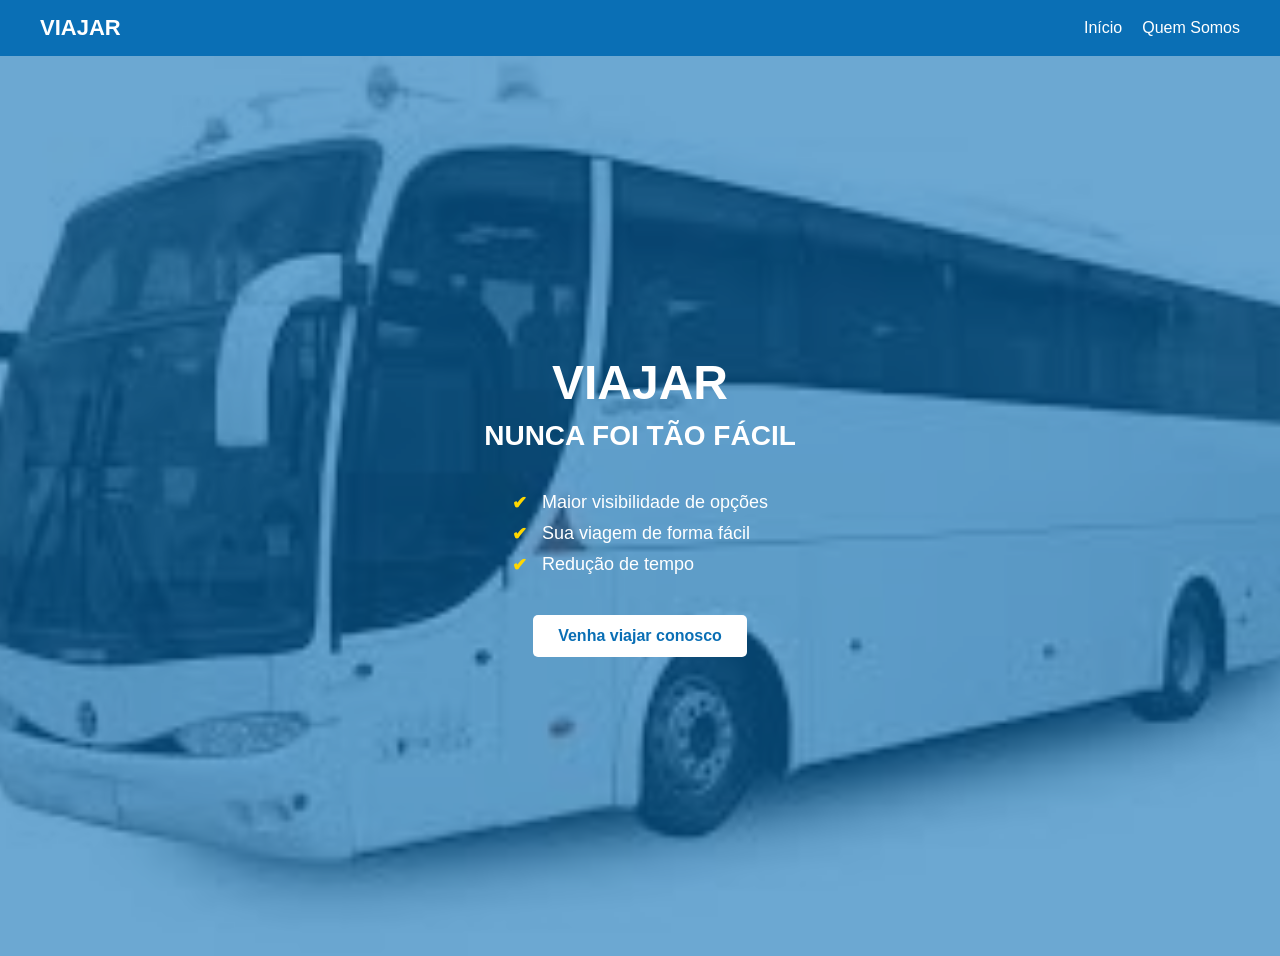
<file: fretamento/index.html>
<!DOCTYPE html>
<html lang="pt-BR">
<head>
    <meta charset="UTF-8">
    <meta name="viewport" content="width=device-width, initial-scale=1.0">
    <title>Viajar Nunca Foi Tão Fácil</title>
    <link rel="stylesheet" href="style.css">
</head>
<body>
    
    <!-- Menu de navegação -->
     
    <header>
    <nav class="navbar">
      <div class="logo">VIAJAR</div>
      <ul class="menu">
        <li><a href="index.html">Início</a></li>
        <li><a href="quemsomos.html">Quem Somos</a></li>
        
        <!-- <li><a href="index2.html">Cadastro</a></li> -->
      </ul>
    </nav>
  </header>

    <!-- Banner principal -->
    <section class="hero">
        <div class="overlay"></div>
        <div class="hero-text">
            <h1>VIAJAR</h1>
            <h2>NUNCA FOI TÃO FÁCIL</h2>
            <ul class="benefits">
                <li>Maior visibilidade de opções</li>
                <li>Sua viagem de forma fácil</li>
                <li>Redução de tempo</li>
            </ul>
            <div class="buttons">
                <a href="index2.html" class="btn">Venha viajar conosco</a>
                <!-- <a href="index2.html" class="btn">Sou Viajante</a> -->
            </div>
        </div>
    </section>
</body>
</html>
</file>
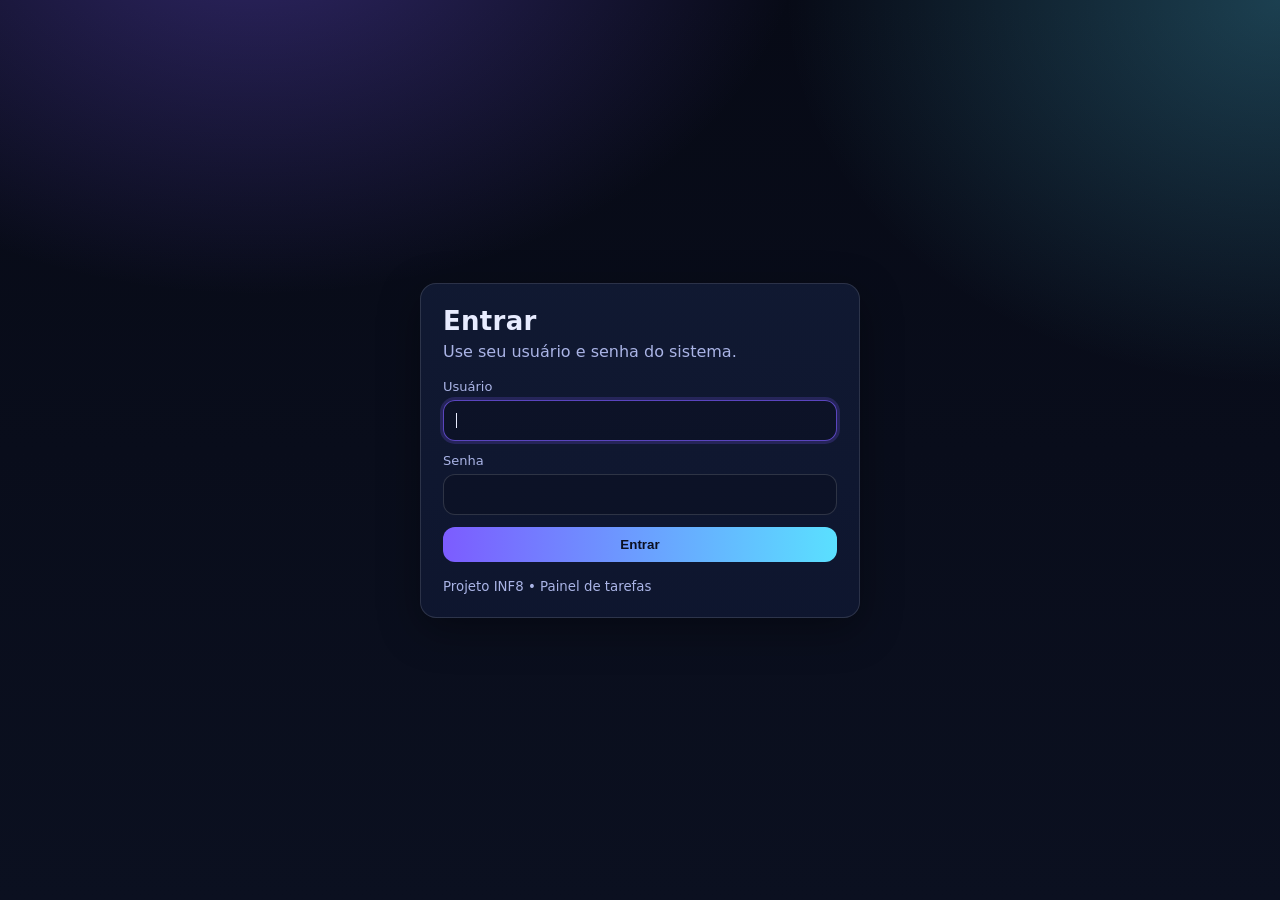
<file: front/index.html>
<!doctype html>
<html lang="pt-br">
  <head>
    <meta charset="UTF-8" />
    <meta name="viewport" content="width=device-width, initial-scale=1.0" />
    <title>Todo</title>
    <meta http-equiv="refresh" content="0; url=./login.html" />
  </head>
  <body>
    <p>Redirecionando para o login...</p>
  </body>
</html>
</file>
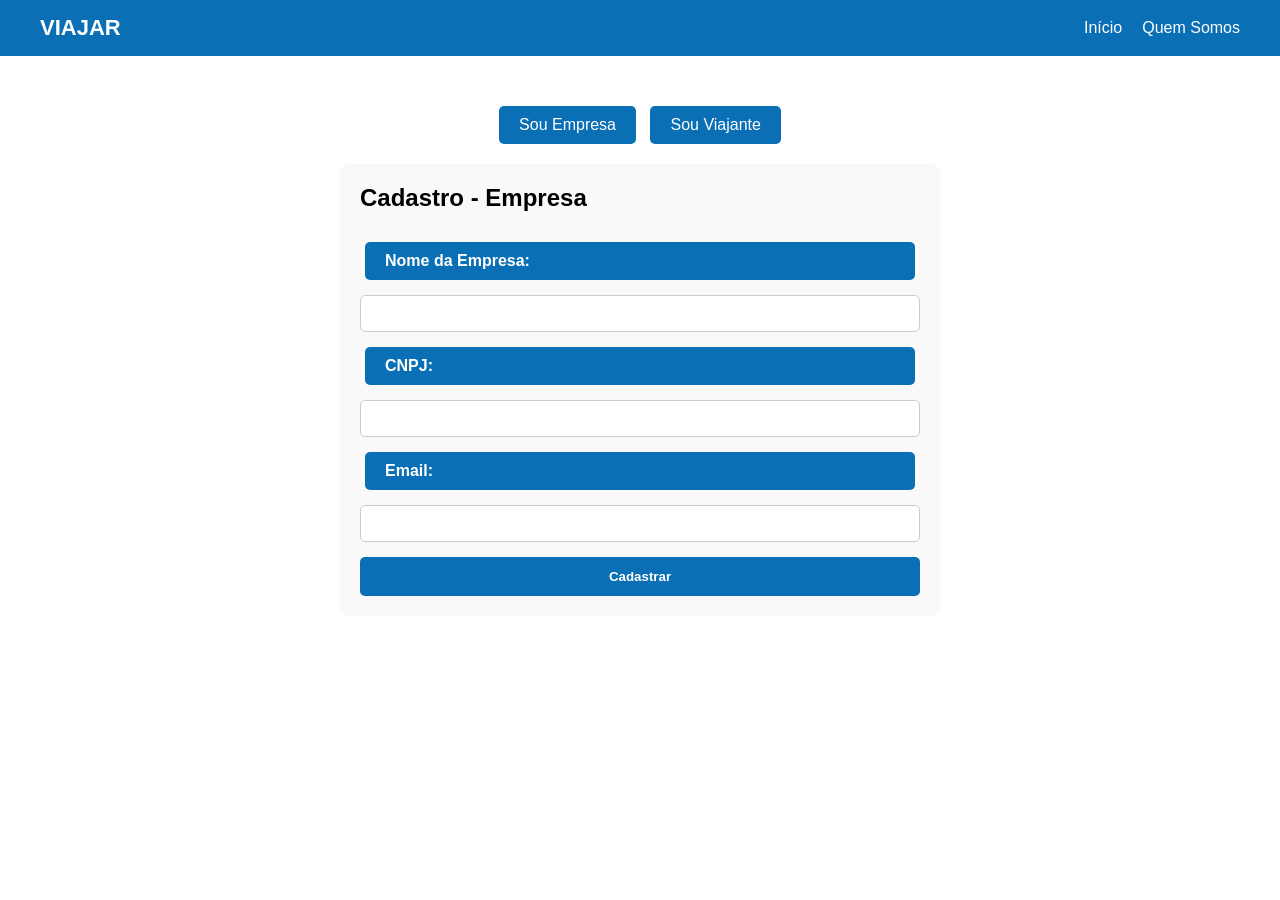
<file: fretamento/index2.html>
<!DOCTYPE html>
<html lang="pt-BR">
<head>
  <meta charset="UTF-8">
  <meta name="viewport" content="width=device-width, initial-scale=1.0">
  <title>Cadastro</title>
  <link rel="stylesheet" href="style.css">
</head>
<body>
  
  

  
  <header>
    <nav class="navbar">
      <div class="logo">VIAJAR</div>
      <ul class="menu">
        <li><a href="index.html">Início</a></li>
        <li><a href="#">Quem Somos</a></li>
        <!-- <li><a href="index2.html">Cadastro</a></li> -->
        
      </ul>
    </nav>
  </header>

  <!-- Botões de seleção -->
  <section class="tabs">
    <input type="radio" id="tab-empresa" name="tab" checked>
    <label for="tab-empresa">Sou Empresa</label>

    <input type="radio" id="tab-viajante" name="tab">
    <label for="tab-viajante">Sou Viajante</label>

    <!-- Formulário Empresa -->
    <div class="tab-content" id="content-empresa">
      <h2 class="cad">Cadastro - Empresa</h2>
      <form>
        <label for="empresa-nome">Nome da Empresa:</label>
        <input type="text" id="empresa-nome" name="empresa-nome" required>

        <label for="empresa-cnpj">CNPJ:</label>
        <input type="text" id="empresa-cnpj" name="empresa-cnpj" required>

        <label for="empresa-email">Email:</label>
        <input type="email" id="empresa-email" name="empresa-email" required>

        <button type="submit">Cadastrar</button>
      </form>
    </div>

    <!-- Formulário Viajante -->
    <div class="tab-content" id="content-viajante">
      <h2 class="cad">Cadastro - Viajante</h2>
      <form>
        <label for="viajante-nome">Nome Completo:</label>
        <input type="text" id="viajante-nome" name="viajante-nome" required>

        <label for="viajante-cpf">CPF:</label>
        <input type="text" id="viajante-cpf" name="viajante-cpf" required>

        <label for="viajante-email">Email:</label>
        <input type="email" id="viajante-email" name="viajante-email" required>

        <button type="submit">Cadastrar</button>
      </form>
    </div>
  </section>
</body>
</html>
</file>
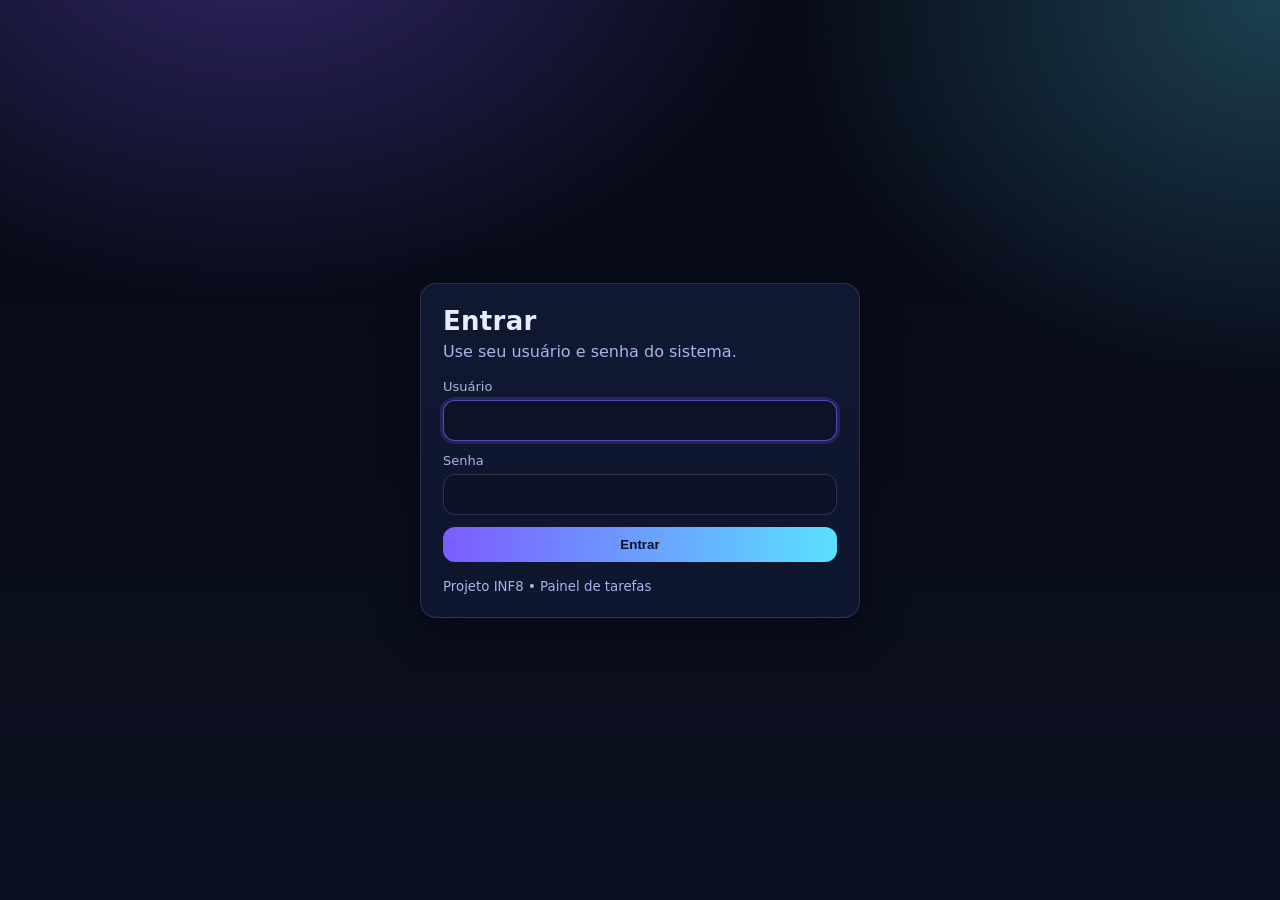
<file: front/admin.html>
<!doctype html>
<html lang="pt-br">
  <head>
    <meta charset="UTF-8" />
    <meta name="viewport" content="width=device-width, initial-scale=1.0" />
    <title>Painel • Todo</title>
    <link rel="stylesheet" href="./assets/styles.css" />
  </head>
  <body class="page">
    <header class="topbar">
      <div class="topbar__left">
        <div class="logo">Todo</div>
        <div class="topbar__meta">
          <div class="topbar__title">Painel Admin</div>
          <div class="topbar__subtitle muted">Kanban simples (TODO • DOING • DONE)</div>
        </div>
      </div>
      <div class="topbar__right">
        <div class="user">
          <span class="muted">Logado como</span>
          <strong id="me">...</strong>
        </div>
        <button id="logoutBtn" class="btn btn--ghost" type="button">Sair</button>
      </div>
    </header>

    <main class="board">
      <section class="column" data-status="pendente">
        <header class="column__header">
          <h2>TODO</h2>
          <span class="pill" id="count-pendente">0</span>
        </header>
        <div class="column__body" id="col-pendente"></div>
      </section>

      <section class="column" data-status="fazendo">
        <header class="column__header">
          <h2>DOING</h2>
          <span class="pill" id="count-fazendo">0</span>
        </header>
        <div class="column__body" id="col-fazendo"></div>
      </section>

      <section class="column" data-status="concluido">
        <header class="column__header">
          <h2>DONE</h2>
          <span class="pill" id="count-concluido">0</span>
        </header>
        <div class="column__body" id="col-concluido"></div>
      </section>
    </main>

    <button id="newTaskFab" class="fab" type="button" title="Criar nova task">+</button>

    <dialog id="taskDialog" class="dialog">
      <form method="dialog" class="dialog__card" id="taskForm">
        <header class="dialog__header">
          <h3 id="dialogTitle">Nova Task</h3>
          <button class="iconbtn" id="closeTaskDialog" aria-label="Fechar" type="button">×</button>
        </header>

        <div class="dialog__body">
          <label class="field">
            <span>Título</span>
            <input id="taskTitle" name="title" type="text" required />
          </label>

          <label class="field">
            <span>Descrição</span>
            <textarea id="taskDescription" name="description" rows="3" required></textarea>
          </label>

          <label class="field">
            <span>Status</span>
            <select id="taskStatus" name="status" required>
              <option value="pendente">pendente</option>
              <option value="fazendo">fazendo</option>
              <option value="concluido">concluido</option>
            </select>
          </label>
        </div>

        <footer class="dialog__footer">
          <button class="btn btn--ghost" id="cancelTaskDialog" type="button">Cancelar</button>
          <button class="btn btn--primary" value="default" type="submit">Salvar</button>
        </footer>
      </form>
    </dialog>

    <script type="module" src="./assets/admin.js"></script>
  </body>
</html>
</file>
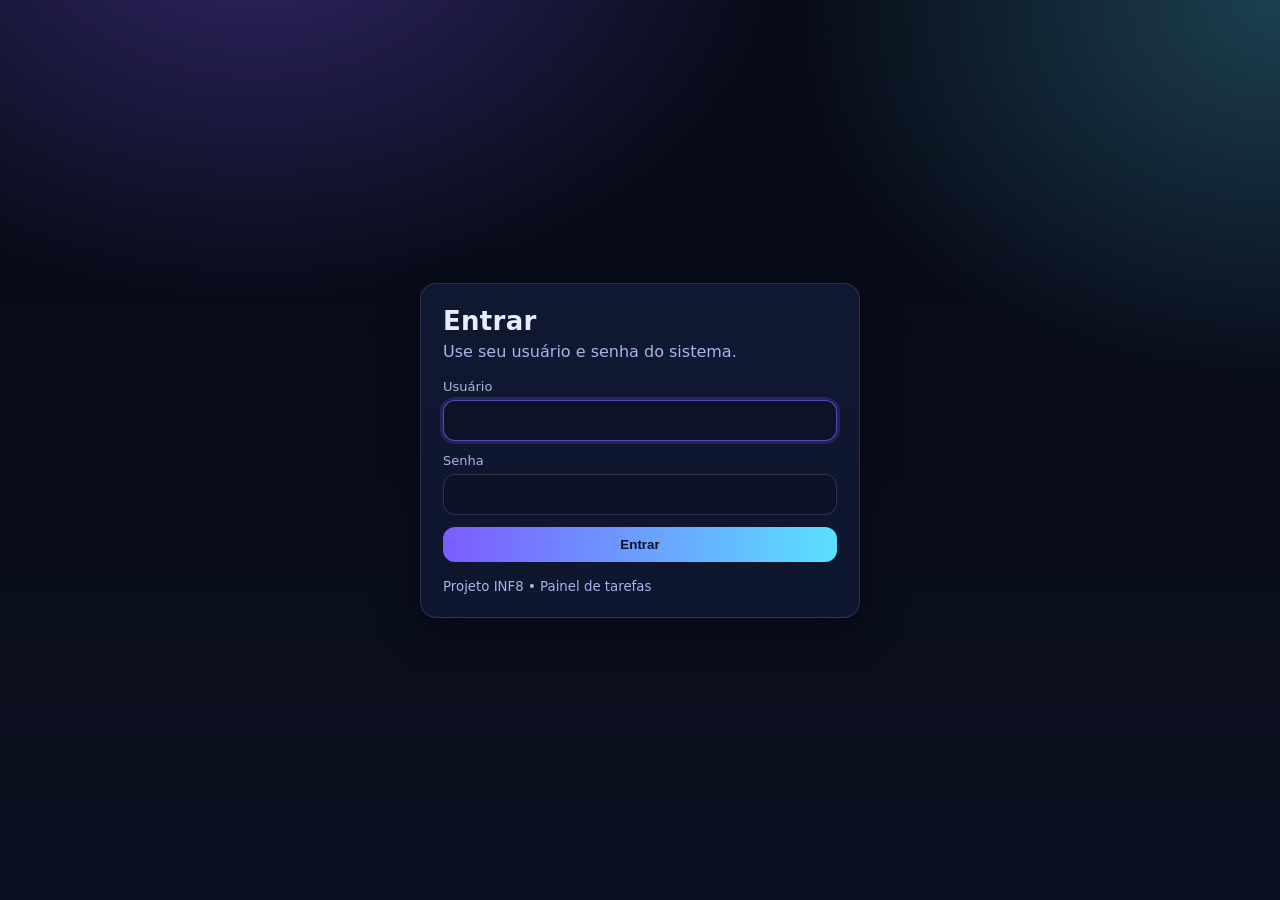
<file: front/login.html>
<!doctype html>
<html lang="pt-br">
  <head>
    <meta charset="UTF-8" />
    <meta name="viewport" content="width=device-width, initial-scale=1.0" />
    <title>Login • Todo</title>
    <link rel="stylesheet" href="./assets/styles.css" />
  </head>
  <body class="page">
    <main class="auth">
      <section class="card">
        <header class="card__header">
          <h1>Entrar</h1>
          <p>Use seu usuário e senha do sistema.</p>
        </header>

        <form id="loginForm" class="form" autocomplete="on">
          <label class="field">
            <span>Usuário</span>
            <input id="username" name="username" type="text" required autofocus />
          </label>

          <label class="field">
            <span>Senha</span>
            <input id="password" name="password" type="password" required />
          </label>

          <button class="btn btn--primary" type="submit">Entrar</button>
          <p id="error" class="error" hidden></p>
        </form>

        <footer class="card__footer">
          <small class="muted">Projeto INF8 • Painel de tarefas</small>
        </footer>
      </section>
    </main>

    <script type="module" src="./assets/login.js"></script>
  </body>
</html>
</file>
<file: fretamento/style.css>
/* Reset básico */
* {
    margin: 0;
    padding: 0;
    box-sizing: border-box;
    font-family: Arial, sans-serif;
}

html, body {
    height: 100%;
}

/* Navbar */
header { background: #0a6fb5; padding: 15px 40px; }
.navbar { display: flex; justify-content: space-between; align-items: center; }
.logo { color: #fff; font-size: 22px; font-weight: bold; }
.menu { list-style: none; display: flex; gap: 20px; }
.menu li a { text-decoration: none; color: #fff; }
.menu li a:hover { color: #ffd700; }

/* Hero Section */
.hero {
    position: relative;
    background: url("./img/onibus.jpg") no-repeat center center/cover;
    color: #fff;
    text-align: center;
    height: 100vh; /* ocupa toda a altura da tela */
    display: flex;
    justify-content: center;
    align-items: center;
}

.overlay {
    position: absolute;
    top: 0;
    left: 0;
    width: 100%;
    height: 100%;
    background: rgba(10, 111, 181, 0.6); /* camada azul translúcida */
}

.hero-text {
    position: relative;
    z-index: 1;
    max-width: 800px;
}

/* Títulos */
.hero h1 {
    font-size: 48px;
    margin-bottom: 10px;
}

.hero h2 {
    font-size: 28px;
    margin-bottom: 30px;
}

/* Lista de benefícios */
.benefits {
    list-style: none;
    font-size: 18px;
    margin-bottom: 30px;
    text-align: left;
    display: inline-block;
}

.benefits li {
    margin: 10px 0;
    padding-left: 30px;
    position: relative;
}

.benefits li::before {
    content: "✔";
    position: absolute;
    left: 0;
    color: #ffd700;
    font-weight: bold;
}

/* Botões */
.buttons {
    display: flex;
    justify-content: center;
    gap: 20px;
}

.btn {
    background-color: #fff;
    color: #0a6fb5;
    padding: 12px 25px;
    border-radius: 5px;
    text-decoration: none;
    font-weight: bold;
    transition: background 0.3s, color 0.3s;
}

.btn:hover {
    background-color: #ffd700;
    color: #000;
}

/* CADASTRO */

/* Reset */
* { margin: 0; padding: 0; box-sizing: border-box; font-family: Arial, sans-serif; }

/* Navbar */
header { background: #0a6fb5; padding: 15px 40px; }
.navbar { display: flex; justify-content: space-between; align-items: center; }
.logo { color: #fff; font-size: 22px; font-weight: bold; }
.menu { list-style: none; display: flex; gap: 20px; }
.menu li a { text-decoration: none; color: #fff; }
.menu li a:hover { color: #ffd700; }

/* Tabs */
.tabs {
  max-width: 600px;
  margin: 50px auto;
  text-align: center;
}

/* Esconde os inputs */
.tabs input[type="radio"] {
  display: none;
}

/* Labels como botões */
.tabs label {
  display: inline-block;
  padding: 10px 20px;
  margin: 0 5px;
  background: #0a6fb5;
  color: #fff;
  cursor: pointer;
  border-radius: 5px;
}

.tabs label:hover {
  background: #ffd700;
  color: #000;
}

/* Conteúdo das abas */
.tab-content {
  display: none;
  margin-top: 20px;
  background: #f9f9f9;
  padding: 20px;
  border-radius: 8px;
  text-align: left;
}

/* Mostrar conteúdo quando selecionado */
#tab-empresa:checked ~ #content-empresa {
  display: block;
}
#tab-viajante:checked ~ #content-viajante {
  display: block;
}

/* Formulários */
form {
  display: flex;
  flex-direction: column;
  gap: 15px;
}

form label {
  font-weight: bold;
  color: #333;
}

form input {
  padding: 10px;
  border: 1px solid #ccc;
  border-radius: 5px;
}

form button {
  background: #0a6fb5;
  color: #fff;
  padding: 12px;
  border: none;
  border-radius: 5px;
  cursor: pointer;
  font-weight: bold;
}

form button:hover {
  background: #ffd700;
  color: #000;
}
.cad{
    margin-bottom: 30px;
}
</file>
<file: front/assets/styles.css>
:root{
  --bg:#0b1020;
  --panel:#111a33;
  --panel2:#0f1730;
  --text:#e8ecff;
  --muted:#aab4e6;
  --border:rgba(255,255,255,.12);
  --shadow:0 12px 40px rgba(0,0,0,.35);
  --primary:#7c5cff;
  --primary2:#5ae0ff;
  --danger:#ff5c7a;
  --ok:#38d39f;
  --radius:16px;
  --radius2:12px;
}

*{box-sizing:border-box}
html,body{height:100%}
body{
  margin:0;
  font-family: ui-sans-serif, system-ui, -apple-system, Segoe UI, Roboto, Arial, "Noto Sans", "Liberation Sans", sans-serif;
  color:var(--text);
  background: radial-gradient(1000px 700px at 20% -10%, rgba(124,92,255,.35), transparent 55%),
              radial-gradient(900px 700px at 100% 0%, rgba(90,224,255,.25), transparent 55%),
              linear-gradient(180deg, #070a16, var(--bg));
}

.muted{color:var(--muted)}
.error{color:#ffd1da; background:rgba(255,92,122,.12); border:1px solid rgba(255,92,122,.35); padding:10px 12px; border-radius:12px}

.page{min-height:100%}

.auth{
  min-height:100%;
  display:flex;
  align-items:center;
  justify-content:center;
  padding:24px;
}

.card{
  width:min(440px, 100%);
  background: linear-gradient(180deg, rgba(17,26,51,.95), rgba(15,23,48,.95));
  border:1px solid var(--border);
  border-radius:var(--radius);
  box-shadow:var(--shadow);
  padding:22px;
}
.card__header h1{margin:0 0 6px 0; font-size:26px; letter-spacing:.3px}
.card__header p{margin:0 0 18px 0; color:var(--muted)}
.card__footer{margin-top:14px}

.form{display:flex; flex-direction:column; gap:12px}
.field{display:flex; flex-direction:column; gap:6px}
.field span{font-size:13px; color:var(--muted)}
.field input,.field textarea,.field select{
  width:100%;
  padding:12px 12px;
  border-radius:12px;
  border:1px solid rgba(255,255,255,.14);
  background: rgba(0,0,0,.18);
  color:var(--text);
  outline:none;
}
.field input:focus,.field textarea:focus,.field select:focus{
  border-color:rgba(124,92,255,.7);
  box-shadow:0 0 0 3px rgba(124,92,255,.2);
}

.btn{
  border:1px solid rgba(255,255,255,.16);
  background: rgba(255,255,255,.06);
  color:var(--text);
  padding:10px 12px;
  border-radius:12px;
  cursor:pointer;
  font-weight:600;
}
.btn:hover{background: rgba(255,255,255,.1)}
.btn--primary{
  border:none;
  background: linear-gradient(90deg, var(--primary), var(--primary2));
  color:#0b1020;
}
.btn--primary:hover{filter:brightness(1.05)}
.btn--ghost{background:transparent}

.topbar{
  position:sticky;
  top:0;
  z-index:10;
  display:flex;
  justify-content:space-between;
  gap:16px;
  padding:16px 18px;
  background: rgba(7,10,22,.55);
  backdrop-filter: blur(10px);
  border-bottom:1px solid var(--border);
}
.topbar__left{display:flex; gap:14px; align-items:center}
.logo{
  width:44px; height:44px;
  border-radius:14px;
  display:flex; align-items:center; justify-content:center;
  font-weight:900;
  background: linear-gradient(135deg, rgba(124,92,255,.85), rgba(90,224,255,.75));
  color:#0b1020;
}
.topbar__title{font-weight:800}
.topbar__subtitle{font-size:12px}
.topbar__right{display:flex; align-items:center; gap:12px}
.user{display:flex; flex-direction:column; align-items:flex-end; line-height:1.1}

.board{
  padding:18px;
  display:grid;
  grid-template-columns: repeat(3, minmax(220px, 1fr));
  gap:16px;
  align-items:start;
}
@media (max-width: 980px){
  .board{grid-template-columns: 1fr; }
  .user{display:none}
}

.column{
  background: rgba(17,26,51,.55);
  border:1px solid var(--border);
  border-radius: var(--radius);
  overflow:hidden;
  min-height: 70vh;
  box-shadow: 0 10px 30px rgba(0,0,0,.22);
}
.column__header{
  padding:14px 14px 10px 14px;
  display:flex;
  align-items:center;
  justify-content:space-between;
  border-bottom:1px solid rgba(255,255,255,.08);
  background: rgba(0,0,0,.10);
}
.column__header h2{margin:0; font-size:15px; letter-spacing:.8px}
.pill{
  font-size:12px;
  color:var(--muted);
  border:1px solid rgba(255,255,255,.12);
  padding:4px 8px;
  border-radius:999px;
}
.column__body{padding:12px; display:flex; flex-direction:column; gap:12px}

.task{
  border:1px solid rgba(255,255,255,.14);
  border-radius: 14px;
  padding:12px;
  background: rgba(0,0,0,.16);
}
.task__top{display:flex; align-items:flex-start; justify-content:space-between; gap:10px}
.task__title{margin:0; font-size:15px; font-weight:800}
.task__desc{margin:8px 0 10px 0; color:var(--muted); font-size:13px; line-height:1.35}
.task__meta{display:flex; align-items:center; justify-content:space-between; gap:10px; margin-top:10px}
.tag{
  font-size:12px;
  padding:4px 8px;
  border-radius:999px;
  border:1px solid rgba(255,255,255,.12);
  color:var(--muted);
}
.task__actions{display:flex; gap:8px; align-items:center}
.iconbtn{
  width:34px;
  height:34px;
  border-radius:12px;
  border:1px solid rgba(255,255,255,.14);
  background: rgba(255,255,255,.06);
  color:var(--text);
  cursor:pointer;
}
.iconbtn:hover{background: rgba(255,255,255,.1)}
.iconbtn--danger{border-color: rgba(255,92,122,.35)}
.iconbtn--danger:hover{background: rgba(255,92,122,.14)}

.comments{
  margin-top:10px;
  padding-top:10px;
  border-top:1px solid rgba(255,255,255,.10);
  display:none;
  gap:10px;
}
.comments.is-open{display:grid}
.comments__list{display:flex; flex-direction:column; gap:8px; max-height:160px; overflow:auto; padding-right:6px}
.comment{
  font-size:13px;
  line-height:1.35;
  color:var(--text);
  padding:8px 10px;
  border-radius:12px;
  background: rgba(255,255,255,.06);
  border:1px solid rgba(255,255,255,.10);
}
.comments__form{display:flex; gap:8px}
.comments__form input{
  flex:1;
  padding:10px 10px;
  border-radius:12px;
  border:1px solid rgba(255,255,255,.14);
  background: rgba(0,0,0,.18);
  color:var(--text);
}

.fab{
  position:fixed;
  right:18px;
  bottom:18px;
  width:54px;
  height:54px;
  border-radius:18px;
  border:none;
  cursor:pointer;
  font-size:28px;
  font-weight:900;
  color:#0b1020;
  background: linear-gradient(135deg, var(--primary), var(--primary2));
  box-shadow: 0 16px 40px rgba(0,0,0,.45);
}
.fab:hover{filter:brightness(1.05)}

.dialog{
  border:none;
  padding:0;
  background: transparent;
}
.dialog::backdrop{background: rgba(0,0,0,.55)}
.dialog__card{
  width:min(520px, calc(100vw - 24px));
  border-radius: var(--radius);
  border:1px solid var(--border);
  background: linear-gradient(180deg, rgba(17,26,51,.98), rgba(15,23,48,.98));
  box-shadow: var(--shadow);
  padding:16px;
}
.dialog__header{
  display:flex;
  align-items:center;
  justify-content:space-between;
  margin-bottom:10px;
}
.dialog__header h3{margin:0}
.dialog__footer{display:flex; justify-content:flex-end; gap:10px; margin-top:14px}
</file>
